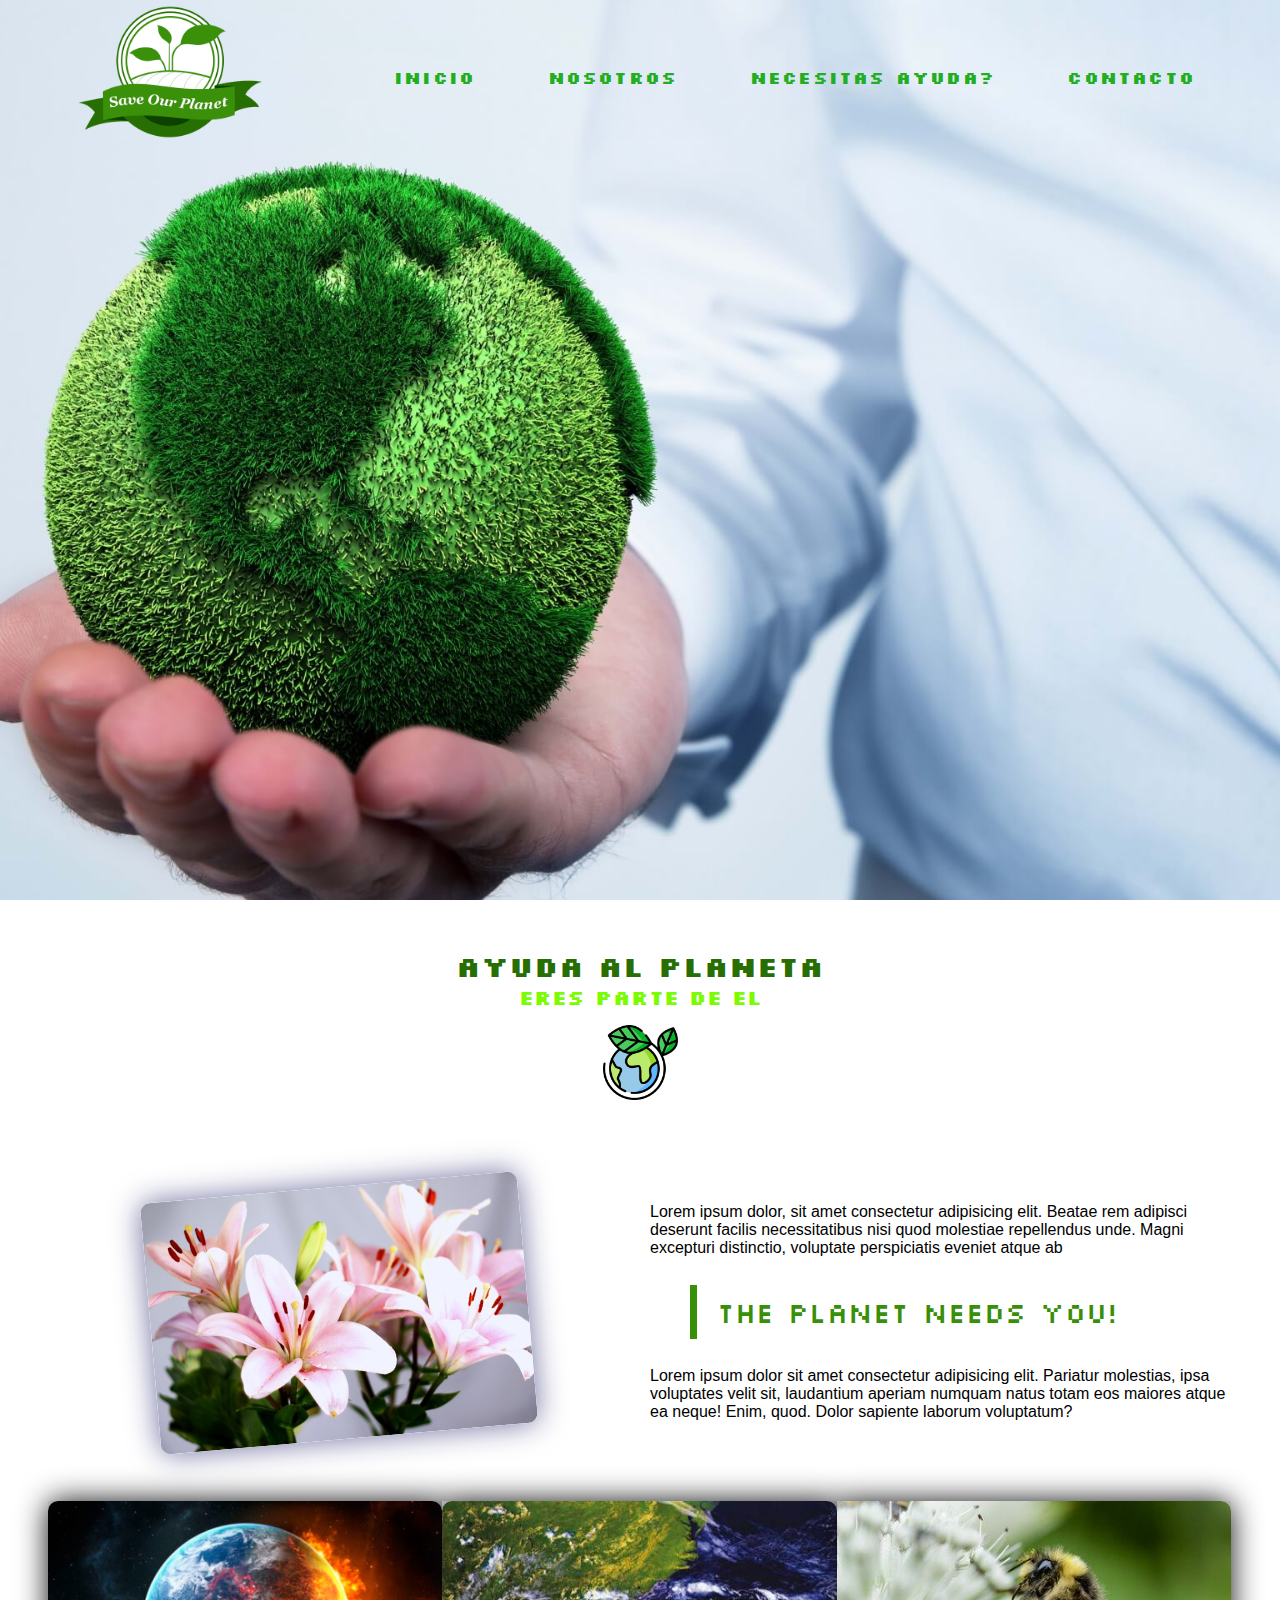
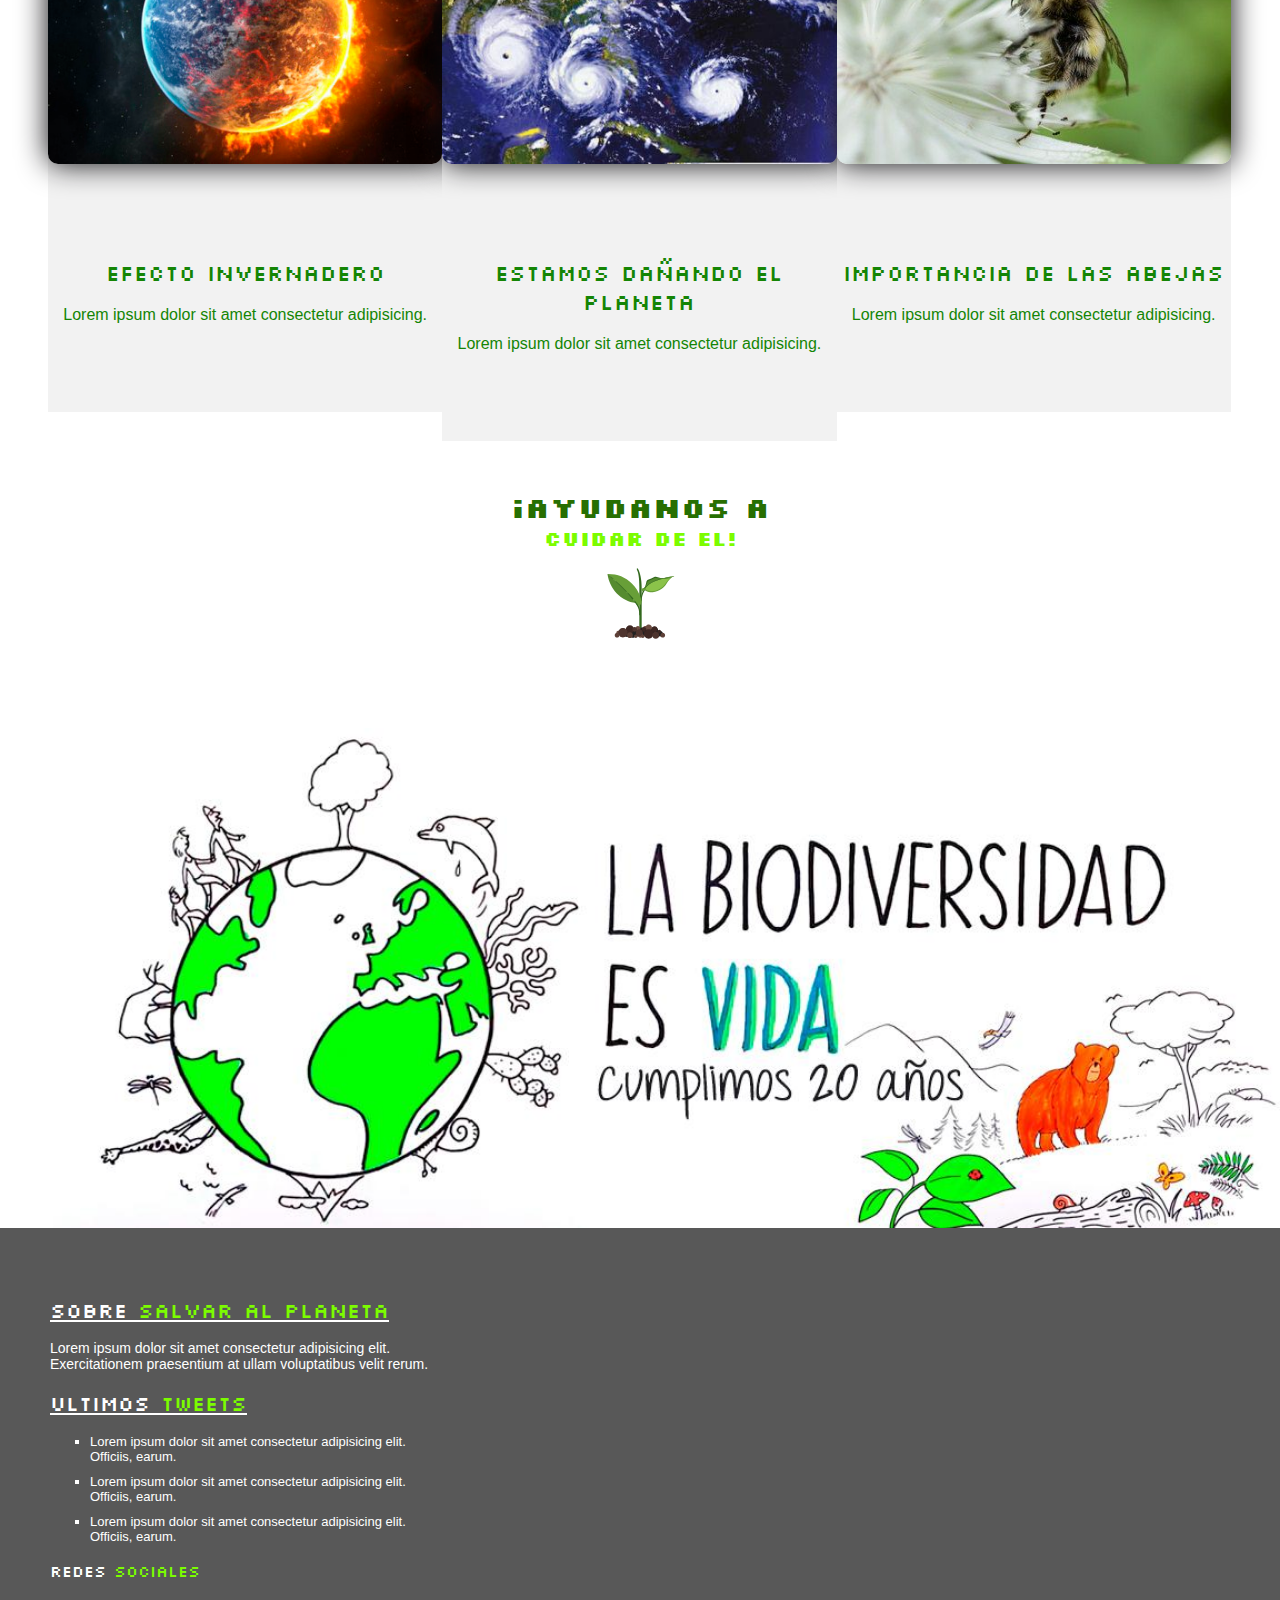
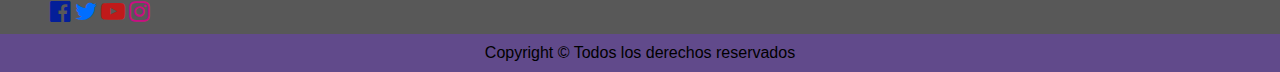
<file: Save the Earth/index.html>
<!DOCTYPE html>
<html lang="en">
<head>
    <meta charset="UTF-8">
    <meta http-equiv="X-UA-Compatible" content="IE=edge">
    <meta name="viewport" content="width=device-width, initial-scale=1.0">
    <meta name="description" content="Descripcion">
    <link rel="shortcut icon" href="img/favicon-32x32.png" type="image/x-icon">

    <!-- Estilos - Titulo -->
    <link rel="preconnect" href="https://fonts.googleapis.com">
    <link rel="preconnect" href="https://fonts.gstatic.com" crossorigin>
    <link href="https://fonts.googleapis.com/css2?family=Silkscreen&display=swap" rel="stylesheet">
    <link rel="stylesheet" href="CSS/style.css">
    <link rel="stylesheet" href="CSS/font-awesome.css">
    <title>Save The Earth</title>
</head>


<body>
    <header>
        <div class="container-header">
            <div class="second-container">
                <nav>
                    <input type="checkbox" id="nav" class="hidden">
                    <label for="nav" class="nav-btn">
                        <i></i>
                        <i></i>
                        <i></i>
                    </label>
                    <div class="logo">
                        <a href="index.html" target="_blank" rel="noopener noreferrer">
                            <img class="LOGO-ICON" src="img/logo.png" alt="Logo">
                        </a>
                    </div>
                    <div class="nav-wrapper">
                        <ul>
                            <li><a href="index.html" rel="noopener noreferrer">Inicio</a></li>
                            <li><a href="We.html" target="_blank" rel="noopener noreferrer">Nosotros</a></li>
                            <li><a href="Help.html" target="_blank" rel="noopener noreferrer">Necesitas ayuda?</a></li>
                            <li><a href="Contacto.html" target="_blank" rel="noopener noreferrer">Contacto</a></li>
                        </ul>
                    </div>
                </nav>
            </div>
        </div>
    </header> 


    <!-- Informacion -->
    <div class="container">
        <main class="main-content clearfix">
            <h2 class="encabezado">
                Ayuda al planeta <span>Eres parte de el</span>
                <img class="planta" src="img/el-planeta-tierra.png" alt="Planta">
            </h2>

            <div class="container-grid">
                <div class="main-image columnas2-4">
                    <a href="#" target="_blank">
                        <img class="efect-image" src="img/sidebar.jpg" alt="Imagen">
                    </a>
                </div>
                <div class="main-container columnas2-4">
                    <p>Lorem ipsum dolor, sit amet consectetur adipisicing elit. Beatae rem adipisci deserunt facilis necessitatibus nisi quod molestiae repellendus unde. Magni excepturi distinctio, voluptate perspiciatis eveniet atque ab</p>

                    <blockquote>The planet needs you!</blockquote>

                    <p>Lorem ipsum dolor sit amet consectetur adipisicing elit. Pariatur molestias, ipsa voluptates velit sit, laudantium aperiam numquam natus totam eos maiores atque ea neque! Enim, quod. Dolor sapiente laborum voluptatum?</p>
                </div>
            </div>
        </main>
    </div>

    <!-- Impacto social -->
    <div class="information-boxes container clear">
        <div class="caja">
            <img class="box-image" src="img/informacion01.jpg" alt="Informacion">
            <div class="container-box">
                <h2>Efecto Invernadero</h2>
                <p>Lorem ipsum dolor sit amet consectetur adipisicing.</p>
            </div>
        </div>

        <div class="caja">
            <img class="box-image" src="img/informacion02.jpg" alt="Informacion">
            <div class="container-box">
                <h2>Estamos dañando el planeta</h2>
                <p>Lorem ipsum dolor sit amet consectetur adipisicing.</p>
            </div>
        </div>

        <div class="caja">
            <img class="box-image" src="img/informacion03.jpg" alt="Informacion">
            <div class="container-box">
                <h2>Importancia de las abejas</h2>
                <p>Lorem ipsum dolor sit amet consectetur adipisicing.</p>
            </div>
        </div>
    </div>

    <div class="contenedor-image">
        <main class="main-content clearfix">
            <h2 class="encabezado">
                ¡Ayudanos a <span>cuidar de el!</span>
                <img class="planta" src="img/planta.svg" alt="Planta">
            </h2>
        </main>
    </div>

    <!-- Mapa -->
    <div class="map"></div>

    <!-- Footer -->
    <footer>
        <div class="container clearfix">
            <div class="information-footer">
                <h2>Sobre <span>Salvar al Planeta</span></h2>
                <p>Lorem ipsum dolor sit amet consectetur adipisicing elit. Exercitationem praesentium at ullam voluptatibus velit rerum.</p>
            </div>
            <div class="ultimate-tweets">
                <h2>Ultimos <span>tweets</span></h2>
                <ul>
                    <li>Lorem ipsum dolor sit amet consectetur adipisicing elit. Officiis, earum.</li>
                    <li>Lorem ipsum dolor sit amet consectetur adipisicing elit. Officiis, earum.</li>
                    <li>Lorem ipsum dolor sit amet consectetur adipisicing elit. Officiis, earum.</li>
                </ul>
            </div>

            <div class="menu">
                <h3>Redes <span>Sociales</span></h3>
                <nav class="redes-sociales">
                    <a class="facebook" href="#" target="_blank"><i class="fa fa-facebook-official" arial-hidden="true"></i></a>
                    <a class="twitter" href="#" target="_blank"><i class="fa fa-twitter" arial-hidden="true"></i></a>
                    <a class="youtube" href="#" target="_blank"><i class="fa fa-youtube-play" arial-hidden="true"></i></a>
                    <a class="insta" href="#" target="_blank"><i class="fa fa-instagram" arial-hidden="true"></i></a>
                </nav>
            </div>
        </div>
    </footer>
    <p class="copyright">Copyright &copy; Todos los derechos reservados</p>

</body>
</html>
</file>
<file: Save the Earth/CSS/style.css>
html {
    box-sizing: border-box;
}

*,*::before,*::after {
    box-sizing: inherit;
}

body{
    margin: 0;
    font-family: sans-serif;
}

.container-header {
    background-image: url(../img/background01.jpg);
    height: 100vh;
    background-position: top center;
    background-size: cover;
    background-repeat: no-repeat;
}
.container-header2 {
    background-image: url(../img/background02.jpg);
    height: 100vh;
    background-position: top center;
    background-size: cover;
    background-repeat: no-repeat;
}
.container-header3 {
    background-image: url(../img/background03.jpg);
    height: 100vh;
    background-position: top center;
    background-size: cover;
    background-repeat: no-repeat;
}
.container-header4 {
    background-image: url(../img/background04.jpg);
    height: 100vh;
    background-position: top center;
    background-size: cover;
    background-repeat: no-repeat;
}

.second-container {
    padding-top: 30px;
}

.logo {
    float: left;
    margin-left: 50px;
    margin-top: -25px;
}

/* Logo */
.LOGO-ICON {
    width: 200px;
    margin-left: 20px;
    margin-right: 30px;
}

nav ul {
    float: right;
    margin-right: 60px;
    list-style: none;
}

nav ul li {
    display: inline-block;
    font-size: 17px;
    font-weight: bold;
}

nav ul li:not(:first-child){
    margin-left: 48px;
}

nav ul li:last-child {
    margin-right: 15px;
}

nav ul li a{
    padding: 20px 10px 15px 10px;
    text-decoration: none;
    display: inline-block;
    outline: none;
    text-transform: uppercase;
    letter-spacing: 1.2px;
    font-family: 'Silkscreen', cursive;
    color: rgb(34, 173, 34);
}

nav ul li a:hover {
    border-bottom: 3px solid rgb(27, 179, 14);
}

@media only screen and (max-width: 864px) {
    .logo {
        padding: 0;
    }
    .nav-wrapper {
        position: fixed;
        top: 0;
        left: 0;
        width: 100%;
        height: 100%;
        z-index: -1;
        background: #fff;
        opacity: 0;
        transition: all 0.2s ease;
    }
    .nav-wrapper ul {
        position: absolute;
        top: 50%;
        transform: translateY(-50%);
        width: 100%;
    }
    .nav-wrapper ul li {
        display: block;
        float: none;
        width: 100%;
        text-align: right;
        margin-bottom: 10px;
    }
    .nav-wrapper ul li:nth-child(1) a {
        transition-delay: 0.2s;
    }
    .nav-wrapper ul li:nth-child(2) a {
        transition-delay: 0.3s;
    }
    .nav-wrapper ul li:nth-child(3) a {
        transition-delay: 0.4s;
    }
    .nav-wrapper ul li:nth-child(4) a {
        transition-delay: 0.5s;
    }
    .nav-wrapper ul li:not(:first-child){
        margin-left: 0;
    }
    .nav-wrapper ul li a {
        padding: 10px;
        opacity: 0;
        color: black;
        font-size: 18px;
        font-weight: 700;
        letter-spacing: 1.2px;
        transform: translateX(-20px);
        transition: all 1s ease;
    }

    .nav-btn {
        position: fixed;
        right: 10px;
        top: 10px;
        display: block;
        height: 48px;
        width: 48px;
        cursor: pointer;
        z-index: 9999;
        border-radius: 5px;
    }

    .nav-btn i {
        display: block;
        width: 20px;
        height: 2px;
        background-color: #000;
        border-radius: 2px;
        margin-left: 14px;
    }
    .nav-btn i:nth-child(1) {
        margin-top: 16px;
    }
    .nav-btn i:nth-child(2) {
        margin-top: 4px;
        opacity: 1;
    }
    .nav-btn i:nth-child(3) {
        margin-top: 4px;
    }
}

#nav:checked + .nav-btn {
    transform: rotate(45deg);
}

#nav:checked + .nav-btn i {
    background: #000;
    transition: transform 0.2s ease;
}
#nav:checked + .nav-btn i:nth-child(1) {
    transform: translateY(6px) rotate(180deg);
}
#nav:checked + .nav-btn i:nth-child(2) {
    opacity: 0;
}
#nav:checked + .nav-btn i:nth-child(3) {
    transform: translateY(-6px) rotate(90deg);
}

#nav:checked ~ .nav-wrapper {
    z-index: 9990;
    opacity: 1;
}

#nav:checked ~ .nav-wrapper ul li a {
    opacity: 1;
    transform: translateX(0);
}

.hidden {
    display: none !important;
}

/* Informacion */
.container {
    width: auto;
    margin: 48px;
    padding: 0px;
}

span {
    color: lawngreen;
}

ul {
    list-style: none;
}

.clear,
.clear::after {
    content: '';
    clear: both;
    display: block;
}

.center {
    text-align: center;
}

@media only screen and (min-width: 768px) {
    .container-grid {
        margin-left: -10px;
        margin-right: -10px;
        margin-bottom: 15px;
    }
    .container-grid::after {
        content: '';
        display: block;
        clear: both;
    }
    [class*="columnas"] {
        padding: 0 10px;
        float: left;
    }
    .columnas1-4 {
        width: 25%;
    }
    .columnas2-4 {
        width: 50%;
    }
    .columnas3-4 {
        width: 75%;
    }
    .columnas1-3 {
        width: 33.3%;
    }
    .columnas2-3 {
        width: 66.6%;
    }
}

.normal-efect {
    width: 95%;
    margin-bottom: 5px;
    height: 300px;
}

.second-efect {
    width: 95%;
    margin-bottom: 5px;
    height: 300px;
}

.green {
    color: rgb(110, 211, 9);
    font-family: 'Silkscreen', cursive;
}

/** Informacion **/
.encabezado {
    color: #276F02;
    text-transform: uppercase;
    font-size: 28px;
    margin-bottom: 80px;
    text-align: center;
    font-family: 'Silkscreen', cursive;
}

.encabezado span {
    font-size: 20px;
    display: table;
    margin: 0 auto;
}

.planta {
    padding-top: 15px;
    height: 90px;
}

blockquote {
    color: #389009;
    font-family: 'Silkscreen', cursive;
    font-size: 28px;
    border-left: 7px solid #389009;
    padding: 9px 20px;
}

.main-content1 p {
    line-height: 30px;
}

.main-image {
    text-align: center;
    margin: 0 auto;
}

.efect-image {
    width: 65%;
    margin-bottom: 10px;
    transform: rotate(-5deg);
    box-shadow: 0px 0px 30px rgb(113, 113, 160);
    border-radius: 10px;
}

.secondary-image {
    text-align: center;
    margin: 0 auto;
    float: right;
}

.efect-image2 {
    width: 65%;
    margin-bottom: 10px;
    /* transform: rotate(5deg); */
    box-shadow: 0px 0px 30px rgb(113, 113, 160);
    border-radius: 10px;
}

@media only screen and (max-width: 768px) {
    .derecha {
        float: none;
    }
}

/* Informacion de las cajas */
.information-boxes {
    text-align: center;
}

.information-boxes div img {
    width: 100%;
    border-radius: 10px;
    box-shadow: 0px 0px 30px rgb(12, 11, 14);
}

@media only screen and (min-width: 480px) {
    .information-boxes div {
        width: 50%;
        float: left;
    }
    .information-boxes div:last-child {
        width: 100%;
    }
}

@media only screen and (min-width: 768px) {
    .information-boxes div,
    .information-boxes > div:last-child {
        width: 33.3%;
    }
}

.information-boxes div:nth-child(1) {
    background-color: #f2f2f2;
}

.information-boxes div:nth-child(2) {
    background-color: #f2f2f2;
}

.information-boxes div:nth-child(3) {
    background-color: #f2f2f2;
}

.container-box {
    padding: 15px 5px 5px 5px;
    color: rgb(20, 133, 5);
}

@media only screen and (min-width: 992px) {
    .container-box {
        padding: 72px  0;
    }
}

.container-box h2 {
    font-family: 'Silkscreen', cursive;
    /* text-transform: uppercase; */
    font-size: 22px;
    font-weight: 400;
}

.information-boxes.container-content.clear {
    margin: 85px 65px 65px 65px;
}

/* Mapa */
.map {
    height: 500px;
    background-image: url(../img/separador.jpg);
    background-repeat: no-repeat;
    background-position: center center;
    background-size: cover;
}

@media only screen and (max-width: 764px) {
    .map {
        height: 150px;
        background-repeat: no-repeat;
        background-position: center center;
    }
}

/** Footer **/
footer {
    background-color: #585858;
    padding: 20px 0 5px 0;
}

footer .container div {
    justify-content: space-around;
    color: rgb(255, 255, 255);
    padding: 0 2px;
    font-size: 14px;
}

@media only screen and (min-width: 768px) {
    footer .container > div {
        width: 33.3%;
        /* float: left; */
    } 
}

.ultimate-tweets li {
    margin-bottom: 10px;
    list-style: square;
    font-size: 13px;
}

footer h2 {
    text-decoration: underline;
    font-family: 'Silkscreen', cursive;
    text-transform: uppercase;
    font-weight: 300;
}

.menu h3 {
    font-family: 'Silkscreen', cursive;
    font-weight: 300;
}

nav.redes-sociales {
    text-align: center;
    float: left;
}

.redes-sociales a {
    font-size: 1.5rem;
    text-align: center;
}

.redes-sociales .insta {
    color: rgb(202, 13, 130);
}

.redes-sociales .youtube {
    color: rgba(216, 12, 12, 0.815);
}
.redes-sociales .facebook {
    color: rgb(4, 31, 153);
}
.redes-sociales .twitter {
    color: rgb(0, 110, 255);
}

.copyright {
    background-color: #614a8b;
    color: #000;
    font-weight: 400;
    padding: 10px 0;
    margin: 0;
    text-align: center;
}



/** Contacto **/
@media only screen and (min-width: 768px) {
    .reserva-contacto{
        margin: 15px 250px 15px 250px;
    }
}

.reserva-contacto .camp {
    margin-bottom: 20px;
    width: 100%;
}

.reserva-contacto .camp input,
.reserva-contacto .camp textarea {
    width: 100%;
    border: 3px solid #3fad08;
    background: rgb(241, 241, 241);
    border-radius: 20px;
    padding: 15px 10px;
}

.reserva-contacto .camp textarea {
    height: 200px;
}

.reserva-contacto ::-webkit-input-placeholder {
    color: rgb(73, 73, 73) !important;
}
.reserva-contacto :-moz-placeholder {
    color: rgb(73, 73, 73) !important;
}
.reserva-contacto ::-moz-placeholder {
    color: rgb(73, 73, 73) !important;
}
.reserva-contacto ::-ms-input-placeholder {
    color: rgb(73, 73, 73) !important;
}

.reserva-contacto input[type="submit"] {
    border: none;
    border-radius: 10px;
    margin: 0 auto;
    display: block;
    padding: 20px 105px;
    text-align: center;
    background: #3fad08;
    color: #fff;
}

.reserva-contacto input[type="submit"]:hover {
    background: darkgreen;
}
</file>
